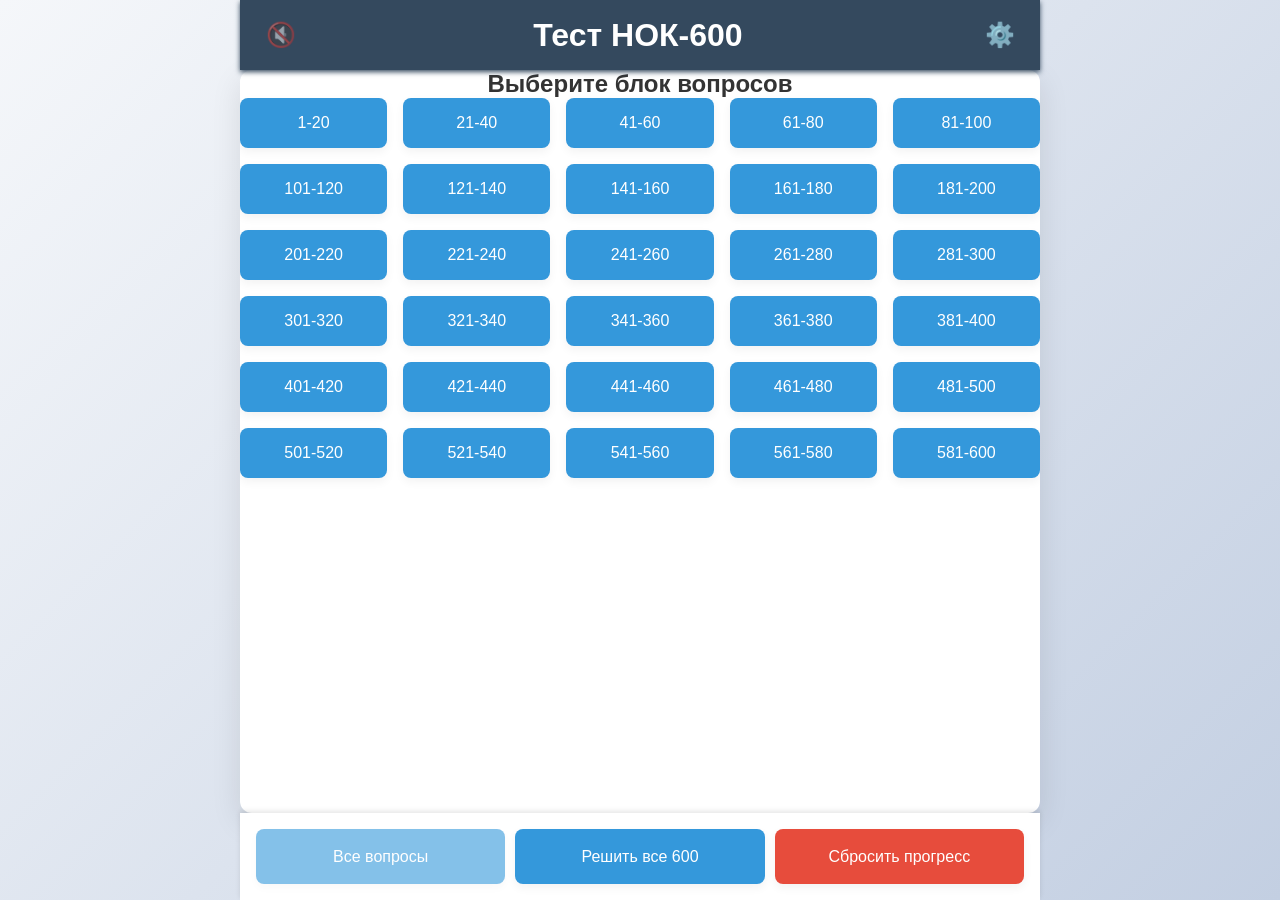
<file: index.html>
<!DOCTYPE html>
<html lang="ru">
<head>
    <meta charset="UTF-8">
    <meta name="viewport" content="width=device-width, initial-scale=1.0">
    <title>Тест НОК-600</title>
    
    <meta name="theme-color" content="#3498db">
    <meta http-equiv="Content-Security-Policy" content="default-src 'self'; script-src 'self' 'unsafe-eval' 'unsafe-inline'; style-src 'self' 'unsafe-inline'; img-src 'self' data:;">
    <link rel="stylesheet" href="css/style.css">

</head>
<body>
    <header>
<div id="header-controls">
    <button id="tts-toggle-button" title="Управление озвучиванием" class="tts-mode-button">🔇</button> 
    <h1>Тест НОК-600</h1>
    <button id="settings-toggle" title="Настройки">⚙️</button>
</div>
        
        <div id="fixed-quiz-info" class="hidden">
            <div class="flex justify-between items-center text-sm font-medium" id="quiz-header-fixed-status">
                <span id="progress-text-fixed" class="font-bold" style="color: var(--header-fixed-text-color);"></span>
                <div class="flex space-x-4">
                    <span style="color: var(--option-correct-border);">✔ <span id="correct-count-fixed">0</span></span>
                    <span style="color: var(--option-incorrect-border);">✖ <span id="incorrect-count-fixed">0</span></span>
                </div>
            </div>
            <div class="question-text-fixed" id="question-text-fixed" style="margin-top: 5px;"></div>
            
            </div>
    </header>
    
    <div class="container" id="main-container">
        
        <main id="main-content">
            <div id="start-screen">
                <h2>Выберите блок вопросов</h2>
                <div id="blocks-container"></div>
            </div>

            <div id="quiz-container" class="hidden">
                <div id="options-container"></div>
            </div>



            <div id="settings-screen" class="hidden">
          <h2>Настройки</h2>
                <div class="setting-group">
                    <h3>Общие настройки</h3>
                    <div class="setting-item">
                        <span class="setting-label">Тема оформления</span>
                        <div class="setting-control">
                            <button id="theme-mode-btn" title="Переключить тему">⚫ Светлая</button>
                        </div>
                    </div>
                </div>

                <div class="setting-group">
                    <h3>Озвучивание вопросов (TTS)</h3>
                    <div class="setting-item">
                        <span class="setting-label">Скорость озвучивания</span>
                        <div class="setting-control">
                            <input type="range" id="settings-tts-rate-slider" min="0.5" max="2.0" step="0.1" value="1.0" style="width: 80px;">
                            <span id="settings-tts-rate-value">1.0x</span>
                        </div>
                    </div>
                    
                    <div class="setting-item">
                        <span class="setting-label">Озвучивать ответы с вопросом</span>
                        <div class="setting-control">
                            <label class="toggle-switch">
                                <input type="checkbox" id="read-options-with-question-toggle">
                                <span class="slider"></span>
                            </label>
                        </div>
                    </div>
                    
                    <div class="setting-item">
                        <span class="setting-label">Озвучивать правильные ответы</span>
                        <div class="setting-control">
                            <label class="toggle-switch">
                                <input type="checkbox" id="read-answers-toggle">
                                <span class="slider"></span>
                            </label>
                        </div>
                    </div>
                </div>

                <div class="setting-group">
                    <h3>Настройки викторины</h3>
                    <div class="setting-item">
                        <span class="setting-label">Перемешивать вопросы</span>
                        <div class="setting-control">
                            <label class="toggle-switch">
                                <input type="checkbox" id="shuffle-questions-toggle">
                                <span class="slider"></span>
                            </label>
                        </div>
                    </div>
                    <div class="setting-item">
                        <span class="setting-label">Перемешивать варианты ответа</span>
                        <div class="setting-control">
                            <label class="toggle-switch">
                                <input type="checkbox" id="shuffle-options-toggle">
                                <span class="slider"></span>
                            </label>
                        </div>
                    </div>
                </div>
			<div class="setting-group">
    				<a href="pages/about.html" class="control-button" style="display: block; text-align: center; margin-bottom: 0.5rem;">
       					 О проекте
    				</a>
    			<a href="pages/privacy.html" class="control-button" style="display: block; text-align: center;">
       					Политика конфиденциальности
			</a>
		</div>
            </div>

            <div id="results-container" class="score-box hidden">
                <h2 class="text-2xl font-bold mb-4">Результаты</h2>
                <div class="mb-4">
                    <p class="text-lg font-medium">Правильно: <span id="final-correct" style="color: green;">0</span> из <span id="total-questions">0</span></p>
                </div>
                <div class="progress-bar mb-6">
                    <div id="final-progress" class="progress-fill" style="width: 0%;"></div>
                </div>
            </div>
        </main>
    </div>

<div id="start-footer-fixed" class="fixed-footer hidden">
    <div class="fixed-button-group">
        <button id="left-context-btn" class="control-button">Все вопросы</button>
        <button id="all-questions-btn" class="control-button">Решить все 600</button>
        <button id="reset-btn" class="control-button danger">Сбросить прогресс</button>
    </div>
</div>

    <div id="quiz-footer-fixed" class="fixed-footer hidden">
        <div id="button-container">
            <button id="review-in-quiz-btn" class="button next-button hidden" style="font-weight: normal;">Повторить ошибки</button>
            
            <button id="action-button" class="button submit-button">Ответить</button> 
           
            <button id="tts-replay-button" title="Повторить озвучивание">🔊</button>

            <button id="back-to-menu-btn" class="button submit-button">❮ В меню</button>
        </div>
    </div>
    
    <div id="results-footer-fixed" class="fixed-footer hidden">
        <div class="fixed-button-group">
            <button id="menu-button" class="button submit-button">В меню</button>
            <button id="restart-button" class="button submit-button">Начать заново</button>
            <button id="review-button" class="button next-button hidden">Повторить ошибки</button>
        </div>
    </div>

    <div id="modal" class="modal">
        <div class="modal-content">
            <p id="modal-message" class="text-lg mb-4"></p>
            <div id="modal-buttons" class="flex justify-center space-x-4">
                <button id="modal-confirm" class="button next-button hidden">Да</button> 
                <button id="modal-cancel" class="button danger hidden">Отмена</button>
            </div>
        </div>
    </div>

    <script src="js/quiz.js"></script>
    <script src="js/storage.js"></script>
    <script src="js/app.js"></script>
</body>
</html>
</file>
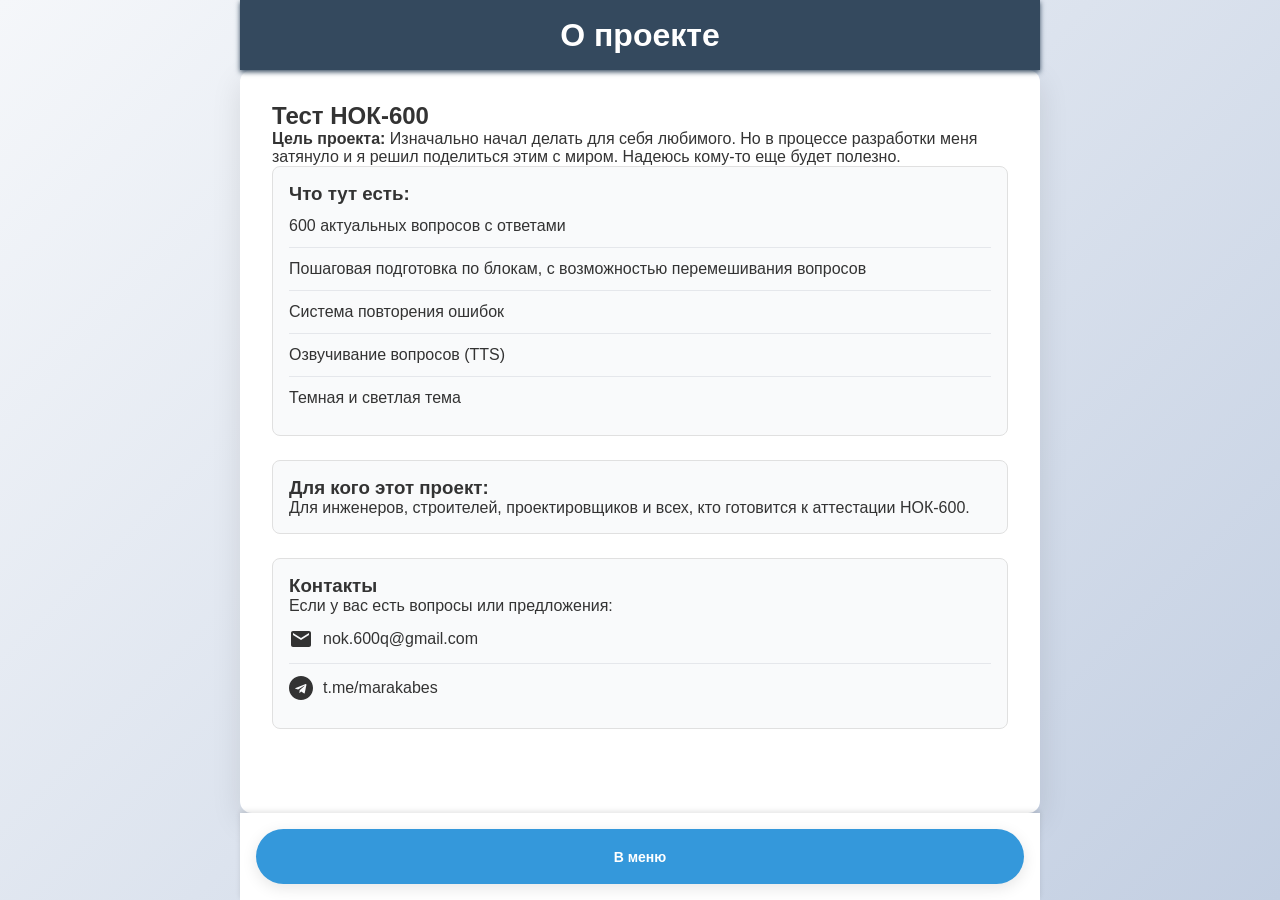
<file: pages/about.html>
<!DOCTYPE html>
<html lang="ru">
<head>
    <meta charset="UTF-8">
    <meta name="viewport" content="width=device-width, initial-scale=1.0">
    <title>О проекте - Тест НОК-600</title>
    <link rel="stylesheet" href="../css/style.css">
</head>
<body>
    <header>
        <div id="header-controls" style="justify-content: center;">
            <h1 style="text-align: center; margin: 0; flex-grow: 0;">О проекте</h1>
        </div>
    </header>
    
    <div class="container">
        <main style="padding: 2rem;">
            <h2>Тест НОК-600</h2>
            <p><strong>Цель проекта:</strong> Изначально начал делать для себя любимого. Но в процессе разработки меня затянуло и я решил поделиться этим с миром. Надеюсь кому-то еще будет полезно.</p>
            
            <div class="setting-group">
                <h3>Что тут есть:</h3>
                <div class="setting-item">
                    <span class="setting-label">600 актуальных вопросов с ответами</span>
                </div>
                <div class="setting-item">
                    <span class="setting-label">Пошаговая подготовка по блокам, с возможностью перемешивания вопросов</span>
                </div>
                <div class="setting-item">
                    <span class="setting-label">Система повторения ошибок</span>
                </div>
                <div class="setting-item">
                    <span class="setting-label">Озвучивание вопросов (TTS)</span>
                </div>
                <div class="setting-item">
                    <span class="setting-label">Темная и светлая тема</span>
                </div>
            </div>

            <div class="setting-group">
                <h3>Для кого этот проект:</h3>
                <p>Для инженеров, строителей, проектировщиков и всех, кто готовится к аттестации НОК-600.</p>
            </div>
            
            <div class="setting-group">
                <h3>Контакты</h3>
                <p>Если у вас есть вопросы или предложения:</p>
                
                <div class="setting-item">
                    <span class="setting-label">
                        <a href="mailto:nok.600q@gmail.com" style="display: flex; align-items: center; gap: 10px; text-decoration: none; color: inherit;">
                            <svg width="24" height="24" viewBox="0 0 24 24" fill="currentColor">
                                <path d="M20 4H4c-1.1 0-1.99.9-1.99 2L2 18c0 1.1.9 2 2 2h16c1.1 0 2-.9 2-2V6c0-1.1-.9-2-2-2zm0 4l-8 5-8-5V6l8 5 8-5v2z"/>
                            </svg>
                            nok.600q@gmail.com
                        </a>
                    </span>
                </div>
                
                <div class="setting-item">
                    <span class="setting-label">
                        <a href="https://t.me/marakabes" target="_blank" style="display: flex; align-items: center; gap: 10px; text-decoration: none; color: inherit;">
                            <svg width="24" height="24" viewBox="0 0 24 24" fill="currentColor">
                                <path d="M12 0C5.373 0 0 5.373 0 12s5.373 12 12 12 12-5.373 12-12S18.627 0 12 0zm5.562 8.191l-1.83 8.725c-.129.586-.465.73-.94.455l-2.595-1.91-1.252 1.204c-.138.138-.252.252-.517.252l.184-2.623 4.812-4.346c.215-.194-.047-.301-.332-.108l-5.953 3.75-2.56-.8c-.582-.182-.593-.582.135-.863l9.92-3.823c.484-.172.907.129.75.863z"/>
                            </svg>
                            t.me/marakabes
                        </a>
                    </span>
                </div>
            </div>
        </main>
    </div>

    <!-- ФУТЕР С КНОПКОЙ "В МЕНЮ" -->
    <div class="fixed-footer">
        <div class="fixed-button-group">
            <a href="../index.html" class="button submit-button" style="text-decoration: none; display: flex; align-items: center; justify-content: center;">
                В меню
            </a>
        </div>
    </div>

    <script>
        document.addEventListener('DOMContentLoaded', function() {
            // Загружаем тему
            const savedState = localStorage.getItem('quizState');
            if (savedState) {
                const state = JSON.parse(savedState);
                if (state.settings && state.settings.theme === 'dark') {
                    document.body.classList.add('dark-theme');
                }
            }

            // Обновляем отступы
            function updatePadding() {
                const root = document.documentElement;
                const header = document.querySelector('header');
                const footer = document.querySelector('.fixed-footer');
                
                if (header) {
                    root.style.setProperty('--dynamic-header-height', header.offsetHeight + 'px');
                }
                if (footer) {
                    root.style.setProperty('--dynamic-footer-height-actual', footer.offsetHeight + 'px');
                }
            }

            updatePadding();
            window.addEventListener('resize', updatePadding);
        });
    </script>
</body>
</html>
</file>
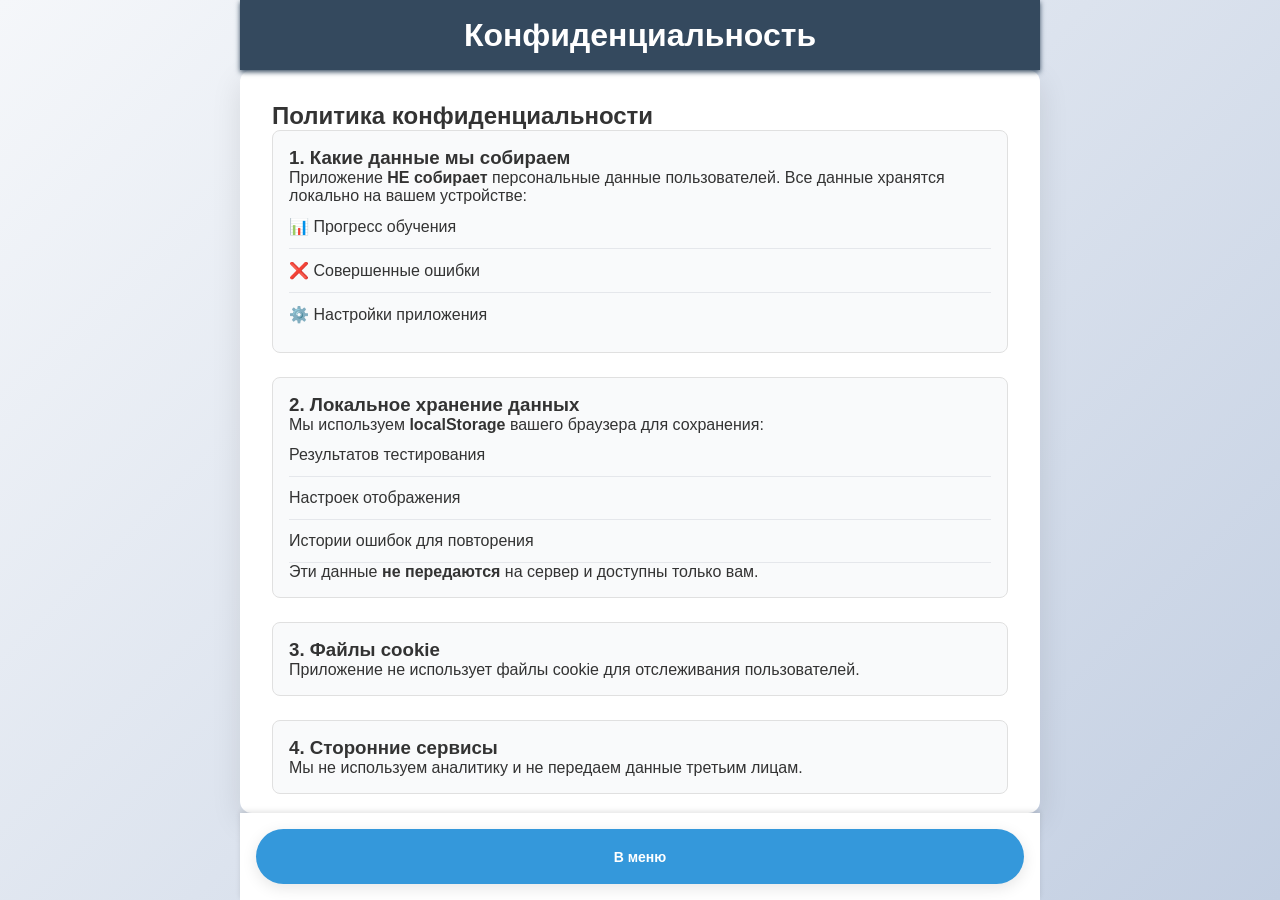
<file: pages/privacy.html>
<!DOCTYPE html>
<html lang="ru">
<head>
    <meta charset="UTF-8">
    <meta name="viewport" content="width=device-width, initial-scale=1.0">
    <title>Политика конфиденциальности - Тест НОК-600</title>
    <link rel="stylesheet" href="../css/style.css">
</head>
<body>
    <header>
        <div id="header-controls" style="justify-content: center;">
            <h1 style="text-align: center; margin: 0; flex-grow: 0;">Конфиденциальность</h1>
        </div>
    </header>
    
    <div class="container">
        <main style="padding: 2rem;">
            <h2>Политика конфиденциальности</h2>
            
            <div class="setting-group">
                <h3>1. Какие данные мы собираем</h3>
                <p>Приложение <strong>НЕ собирает</strong> персональные данные пользователей. Все данные хранятся локально на вашем устройстве:</p>
                <div class="setting-item">
                    <span class="setting-label">📊 Прогресс обучения</span>
                </div>
                <div class="setting-item">
                    <span class="setting-label">❌ Совершенные ошибки</span>
                </div>
                <div class="setting-item">
                    <span class="setting-label">⚙️ Настройки приложения</span>
                </div>
            </div>
            
            <div class="setting-group">
                <h3>2. Локальное хранение данных</h3>
                <p>Мы используем <strong>localStorage</strong> вашего браузера для сохранения:</p>
                <div class="setting-item">
                    <span class="setting-label">Результатов тестирования</span>
                </div>
                <div class="setting-item">
                    <span class="setting-label">Настроек отображения</span>
                </div>
                <div class="setting-item">
                    <span class="setting-label">Истории ошибок для повторения</span>
                </div>
                <p>Эти данные <strong>не передаются</strong> на сервер и доступны только вам.</p>
            </div>
            
            <div class="setting-group">
                <h3>3. Файлы cookie</h3>
                <p>Приложение не использует файлы cookie для отслеживания пользователей.</p>
            </div>
            
            <div class="setting-group">
                <h3>4. Сторонние сервисы</h3>
                <p>Мы не используем аналитику и не передаем данные третьим лицам.</p>
            </div>
            
            <div class="setting-group">
                <h3>5. Удаление данных</h3>
                <p>Для полного удаления всех данных:</p>
                <div class="setting-item">
                    <span class="setting-label">Используйте функцию "Сбросить прогресс" в приложении</span>
                </div>
                <div class="setting-item">
                    <span class="setting-label">Или очистите данные сайта в настройках браузера</span>
                </div>
            </div>
            
            <p><em>Обновлено: 2025</em></p>
        </main>
    </div>

    <!-- ФУТЕР С КНОПКОЙ "В МЕНЮ" -->
    <div class="fixed-footer">
        <div class="fixed-button-group">
            <a href="../index.html" class="button submit-button" style="text-decoration: none; display: flex; align-items: center; justify-content: center;">
                В меню
            </a>
        </div>
    </div>

    <script>
        document.addEventListener('DOMContentLoaded', function() {
            // Загружаем тему
            const savedState = localStorage.getItem('quizState');
            if (savedState) {
                const state = JSON.parse(savedState);
                if (state.settings && state.settings.theme === 'dark') {
                    document.body.classList.add('dark-theme');
                }
            }

            // Обновляем отступы
            function updatePadding() {
                const root = document.documentElement;
                const header = document.querySelector('header');
                const footer = document.querySelector('.fixed-footer');
                
                if (header) {
                    root.style.setProperty('--dynamic-header-height', header.offsetHeight + 'px');
                }
                if (footer) {
                    root.style.setProperty('--dynamic-footer-height-actual', footer.offsetHeight + 'px');
                }
            }

            updatePadding();
            window.addEventListener('resize', updatePadding);
        });
    </script>
</body>
</html>
</file>
<file: css/style.css>
:root {
            --primary-bg: #f5f7fa;
            --secondary-bg: #c3cfe2;
            --container-bg: #ffffff;
            --header-start: #2c3e50;
            --header-end: #34495e;
            --text-color: #333;
            --button-submit-bg: #3498db;
            --button-next-bg: #2ecc71;
            --button-danger-bg: #e74c3c;
            --option-bg: #f9fafb;
            --option-border: #e5e7eb;
            --option-hover-bg: #f3f4f6;
            --option-selected-bg: #a0c4ff;
            --option-selected-border: #4a72d1;
            --option-correct-bg: #d1fae5;
            --option-correct-border: #059669;
            --option-correct-text: #065f46;
            --option-incorrect-bg: #fee2e2;
            --option-incorrect-border: #dc2626;
            --option-incorrect-text: #991b1b;
            --shadow-color: rgba(0, 0, 0, 0.1);
            --setting-border: #e0e0e0;

            /* Дефолтные значения переменных, которые задаст JS */
            --dynamic-header-height: 65px; 
            --dynamic-footer-height-actual: 90px;
            --scroll-buffer-height: 80px; 
        }

        .dark-theme {
            --primary-bg: #2c3e50;
            --secondary-bg: #1a2833;
            --container-bg: #34495e;
            --text-color: #ecf0f1;
            --option-bg: #2c3e50;
            --option-border: #46627f;
            --option-hover-bg: #4a6582;
            --question-text-color: #ecf0f1;
            --option-text-color: #ecf0f1;
            --shadow-color: rgba(0, 0, 0, 0.3);
            --setting-border: #4a6582;
            /* Обновляем цвета для фиксированного хедера в темной теме */
            --header-fixed-text-color: #ecf0f1;
            --header-fixed-border-color: #46627f;
        }
        
        :not(.dark-theme) {
            --header-fixed-text-color: white;
            --header-fixed-border-color: rgba(255, 255, 255, 0.2);
        }

        * {
            box-sizing: border-box;
            margin: 0;
            padding: 0;
            font-family: 'Segoe UI', Tahoma, Geneva, Verdana, sans-serif;
        }
        
        /* 1. Управление прокруткой страницы */
        body {
            background: linear-gradient(135deg, var(--primary-bg) 0%, var(--secondary-bg) 100%);
            min-height: 100vh;
            height: 100vh; 
            overflow: hidden; 
            color: var(--text-color);
            display: flex; 
            flex-direction: column; 
            align-items: center; 
            padding: 0; 
        }
        
        /* 2. Контейнер контента с прокруткой */
        .container {
            max-width: 800px;
            width: 100%;
            margin: 0 auto;
            background-color: var(--container-bg);
            border-radius: 12px;
            box-shadow: 0 10px 30px var(--shadow-color);
            
            flex-grow: 1; 
            min-height: 0; 
            
            overflow-y: auto; 
            
            margin-top: var(--dynamic-header-height); 
            margin-bottom: var(--dynamic-footer-height-actual); 
            
            padding-bottom: calc(1rem + var(--scroll-buffer-height)); 
        }

        /* 3. Фиксированный хедер (поверх всего) */
        header {
            background: var(--header-end); 
            color: white;
            padding: 15px 20px;
            text-align: center;
            border-radius: 0;
            position: fixed;
            top: 0;
            left: 50%;
            transform: translateX(-50%);
            width: min(800px, 100%);
            max-width: 800px;
            z-index: 100;
            box-shadow: 0 2px 5px var(--header-end);
            
            display: flex;
            flex-direction: column; 
            align-items: stretch;
            gap: 5px; 
        }
        
        header #header-controls {
            display: flex; 
            align-items: center; 
            justify-content: space-between; 
            position: relative; 
            width: 100%;
            min-height: 40px;
        }
        
        header h1 {
            text-align: center;
            margin: 0; 
            flex-grow: 1; 
            position: static;
            left: auto;
            transform: none;
            width: auto;
            flex-shrink: 0; 
        }

        #start-screen, #settings-screen {
            text-align: center; 
            padding-bottom: 0.5rem; 
        }
        
        
        /* Стили для фиксированной области викторины (статус + вопрос) */
        #fixed-quiz-info {
            text-align: left;
            padding-top: 5px;
            border-top: 1px solid var(--header-fixed-border-color);
            position: relative; 
        }
        
        .tts-mode-button {
            background: none;
            border: none;
            color: var(--header-fixed-text-color);
            font-size: 1.5rem;
            cursor: pointer;
            padding: 0; 
            flex-shrink: 0; 
            transition: color 0.2s, opacity 0.2s;
            position: relative; 
            z-index: 101; 
        }

        .tts-mode-button.tts-off {
             opacity: 0.5; 
             color: #ecf0f1;
        }
        .tts-mode-button.tts-on {
             opacity: 1;
             color: var(--button-next-bg); 
        }
        
        .question-text-fixed {
            color: var(--header-fixed-text-color);
            font-size: 1rem; 
            font-weight: 500; 
            margin-top: 0; 
            position: relative; 
        }
        
        /* NEW: Кнопка повтора озвучивания (В ФУТЕРЕ) - СТИЛИ ДЛЯ КРУГЛОЙ КНОПКИ */
        #tts-replay-button {
            background-color: var(--button-submit-bg); 
            color: white;
            border: none;
            /* Изначальные размеры, когда кнопка скрыта */
            width: 0;
            height: 55px; 
            min-width: 0;
            padding: 0; /* Убираем внутренние отступы в скрытом состоянии */
            border-radius: 50%;
            font-size: 1.5rem; 
            cursor: pointer;
            display: flex;
            align-items: center;
            justify-content: center;
            
            box-shadow: 0 6px 15px rgba(0,0,0,0.2);
            /* Плавный переход для всех свойств */
            transition: background-color 0.2s, opacity 0.3s, transform 0.2s, width 0.3s ease-in-out, min-width 0.3s ease-in-out, padding 0.3s ease-in-out;
            
            opacity: 0; /* Изначально скрыта */
            pointer-events: none;
            
            flex-grow: 0;
            flex-shrink: 0; 
            flex-basis: auto; 
            
            position: relative;
            z-index: 10;
            overflow: hidden; /* Скрываем содержимое при схлопывании */
        }

        #tts-replay-button:hover {
            transform: scale(1.05);
            box-shadow: 0 8px 20px rgba(0,0,0,0.3);
        }

        /* Класс, который делает кнопку видимой */
        #tts-replay-button.visible {
            opacity: 1;
            pointer-events: auto; 
            /* Возвращаем исходные размеры */
            width: 55px;
            min-width: 55px;
        }
        
        /* Общий стиль для всех фиксированных футеров */
        .fixed-footer {
            position: fixed;
            bottom: 0;
            left: 50%;
            transform: translateX(-50%);
            width: min(800px, 100%);
            max-width: 800px;
            background-color: var(--container-bg);
            padding: 1rem;
            box-shadow: 0 -2px 5px var(--shadow-color);
            z-index: 100;
            border-radius: 0;
        }
        
        /* ДОБАВЛЕНО/ИЗМЕНЕНО: Ширина кнопок модального окна изменена на 40% */
        #modal-buttons button {
            width: 40%; 
            max-width: 40%;
            min-height: 55px;
            height: 100%; 
            flex-grow: 1; 
            flex-shrink: 1;
            flex-basis: auto;
        }

        #quiz-footer-fixed #button-container,
        #start-footer-fixed .fixed-button-group,
        #results-footer-fixed .fixed-button-group {
            display: flex;
            justify-content: space-evenly;
            gap: 10px;
            margin: 0; 
            align-items: center; /* Центрируем элементы по вертикали */
        }
        
        /* FIX: Устанавливаем всем основным кнопкам равный вес */
        #quiz-footer-fixed #button-container #action-button, 
        #quiz-footer-fixed #button-container #back-to-menu-btn,
        #quiz-footer-fixed #button-container #review-in-quiz-btn {
            flex-grow: 1; 
            flex-shrink: 1; 
            flex-basis: 0;  
            position: relative; 
            min-height: 55px; 
            height: 100%;
        }

        #start-footer-fixed .fixed-button-group button,
        #results-footer-fixed .fixed-button-group button {
            flex-grow: 1;
            flex-shrink: 1;
            flex-basis: 0;
            min-height: 55px; 
            height: 100%; 
        }
        
        .block-button, .control-button {
            background: var(--button-submit-bg);
            color: white;
            border: none;
            padding: 1rem;
            border-radius: 8px;
            cursor: pointer;
            font-size: 1rem;
            font-weight: 500;
            transition: all 0.2s ease;
            box-shadow: 0 4px 10px rgba(0,0,0,0.05);
        }
        
        .control-button.danger {
            background-color: var(--button-danger-bg);
        }
        
        #my-mistakes-btn {
            background-color: var(--button-next-bg); 
        }

        .block-button:hover, .control-button:hover {
            transform: translateY(-2px);
            box-shadow: 0 6px 15px rgba(0,0,0,0.1);
        }
        
        #blocks-container {
            display: grid;
            grid-template-columns: repeat(auto-fill, minmax(130px, 1fr));
            gap: 1rem;
            margin-bottom: 1rem;
        }
        
        .option {
            background-color: var(--option-bg);
            border: 1px solid var(--option-border);
            border-radius: 0.75rem;
            padding: 1rem;
            margin-bottom: 0.4rem; 
            cursor: pointer;
            transition: all 0.2s ease-in-out;
            user-select: none;
            text-align: left;
            color: var(--text-color); 
        }
        .option:hover {
            background-color: var(--option-hover-bg);
        }
        .option.selected {
            background-color: var(--option-selected-bg);
            border-color: var(--option-selected-border);
        }
        .option.correct {
            background-color: var(--option-correct-bg);
            border-color: var(--option-correct-border);
            color: var(--option-correct-text);
        }
        .option.incorrect {
            background-color: var(--option-incorrect-bg);
            border-color: var(--option-incorrect-border);
            color: var(--option-incorrect-text);
        }
        /* ИЗМЕНЕНО: Уменьшен вертикальный padding и добавлена min-height */
        .button {
            transition: background-color 0.2s;
            border: none;
            cursor: pointer;
            font-weight: bold;
            box-shadow: 0 4px 15px var(--shadow-color);
            padding: 8px 30px; 
            min-height: 55px;
            border-radius: 50px;
            font-size: 14px;
            display: flex; 
            align-items: center; 
            justify-content: center; 
            text-align: center; 
        }
        .next-button {
            background-color: var(--button-next-bg);
            color: white;
        }
        .submit-button {
            background-color: var(--button-submit-bg);
            color: white;
        }
        .score-box {
            padding-bottom: 0.5rem; 
            text-align: center;
        }
        
        .progress-bar {
            background-color: #e5e7eb;
            border-radius: 9999px;
            height: 1rem;
            overflow: hidden;
            width: 80%;
            margin: 1rem auto;
        }
        .progress-fill {
            height: 100%;
            background-color: var(--button-next-bg);
            transition: width 0.3s ease-in-out;
        }
        
        /* NEW: Стили для кнопки настроек */
        #settings-toggle {
            position: relative; 
            background: none;
            border: none; 
            color: white;
            width: 40px;
            height: 40px;
            border-radius: 50%;
            font-size: 24px; /* Меньше, чем старая кнопка темы, но больше, чем tts */
            cursor: pointer;
            display: flex;
            align-items: center;
            justify-content: center;
            z-index: 101; 
            margin-right: 0; 
            transition: transform 0.3s ease;
        }
        
        #settings-toggle:hover {
            transform: rotate(45deg);
        }
        
        header #tts-toggle-button {
            order: 1; 
            margin-left: 6px;
        }
        header #settings-toggle {
            order: 3;
            margin-right: 0px;
        }
        header h1 {
            order: 2; 
        }
        
        .modal {
            display: none; position: fixed; z-index: 1000; left: 0; top: 0; width: 100%; height: 100%;
            overflow: auto; background-color: rgba(0, 0, 0, 0.4); justify-content: center; align-items: center;
        }
        .modal-content {
            background-color: var(--container-bg); padding: 2rem; border-radius: 1rem; width: 90%;
            max-width: 500px; text-align: center; box-shadow: 0 4px 12px rgba(0, 0, 0, 0.15);
        }
        .hidden { display: none; }
        .flex { display: flex; }
        .justify-between { justify-content: space-between; }
        .justify-center { justify-content: center; }
        .items-center { align-items: center; }
        .text-lg { font-size: 1.125rem; }
        .font-medium { font-weight: 500; }
        .mb-4 { margin-bottom: 1rem; }
        .mt-6 { margin-top: 1.5rem; }
        .space-x-4 > * + * { margin-left: 1rem; }
        
        /* NEW: Стили для страницы настроек */
        #settings-screen {
            padding: 1rem 1rem 0;
            text-align: left;
        }

        .setting-group {
            border: 1px solid var(--setting-border);
            border-radius: 8px;
            padding: 1rem;
            margin-bottom: 1.5rem;
            background-color: var(--option-bg);
        }

        .setting-item {
            display: flex;
            justify-content: space-between;
            align-items: center;
            padding: 0.75rem 0;
            border-bottom: 1px solid var(--option-border);
            color: var(--text-color);
        }

        .setting-item:last-child {
            border-bottom: none;
        }

        .setting-label {
            font-weight: 500;
            flex-grow: 1;
        }

        .setting-control {
            display: flex;
            align-items: center;
            gap: 10px;
            min-width: 120px;
            justify-content: flex-end;
        }
        
        .toggle-switch {
            position: relative;
            display: inline-block;
            width: 45px;
            height: 25px;
        }
        
        .toggle-switch input {
            opacity: 0;
            width: 0;
            height: 0;
        }
        
        .slider {
            position: absolute;
            cursor: pointer;
            top: 0;
            left: 0;
            right: 0;
            bottom: 0;
            background-color: #ccc;
            transition: .4s;
            border-radius: 25px;
        }
        
        .slider:before {
            position: absolute;
            content: "";
            height: 17px;
            width: 17px;
            left: 4px;
            bottom: 4px;
            background-color: white;
            transition: .4s;
            border-radius: 50%;
        }
        
        input:checked + .slider {
            background-color: var(--button-next-bg);
        }
        
        input:checked + .slider:before {
            transform: translateX(20px);
        }
        
        #tts-voice-select {
            padding: 8px;
            border-radius: 4px;
            border: 1px solid var(--option-border);
            background-color: var(--container-bg);
            color: var(--text-color);
        }
        
        #theme-mode-btn {
            padding: 8px 12px;
            border-radius: 6px;
            font-weight: bold;
            transition: background-color 0.2s;
            background-color: var(--button-submit-bg);
            color: white;
            border: none;
            cursor: pointer;
        }

#rounds-buttons-container {
    display: flex;
    flex-direction: column;
    gap: 0.5rem;
    width: 100%;
}

#rounds-buttons-container .control-button {
    width: 100%;
    margin-bottom: 0.5rem;
}

        /* Стили для контейнера кругов ошибок */
        .rounds-container {
            display: flex;
            flex-direction: column;
            gap: 0.5rem;
            width: 100%;
        }

        .rounds-container .control-button {
            width: 100%;
            margin-bottom: 0.5rem;
        }

        @media (max-width: 1200px) {
            
            header, .fixed-footer { 
                width: 100%; 
                max-width: none; 
                left: 0; 
                transform: none; 
                border-radius: 0;
            }
            
            body { 
                padding: 0; 
            }
            .container { 
                border-radius: 0; 
                margin: 0; 
                max-width: none;
                width: 100%;
                
                /* НОВЫЕ ДИНАМИЧЕСКИЕ ОТСТУПЫ */
                margin-top: var(--dynamic-header-height, 60px); 
                margin-bottom: var(--dynamic-footer-height-actual, 90px); 
            }
            
            main { padding: 0.5rem; }
            .option { padding: 0.8rem; }
            .fixed-footer button {
                padding: 10px 18px; 
                font-size: 13px;
            }
            .question-text-fixed {
                font-size: 1.1rem; 
            }
            
            header #tts-toggle-button {
                font-size: 20px;
                margin-left: 6px;
            }
            #settings-toggle {
                font-size: 20px;
                margin-right: 0px;
            }
        }

/* Базовые стили для опций - оставьте как есть */
.option {
    background-color: var(--option-bg);
    border: 1px solid var(--option-border);
    border-radius: 0.75rem;
    padding: 1rem;
    margin-bottom: 0.4rem; 
    cursor: pointer;
    transition: all 0.3s ease-in-out;
    user-select: none;
    text-align: left;
    color: var(--text-color); 
}
</file>
